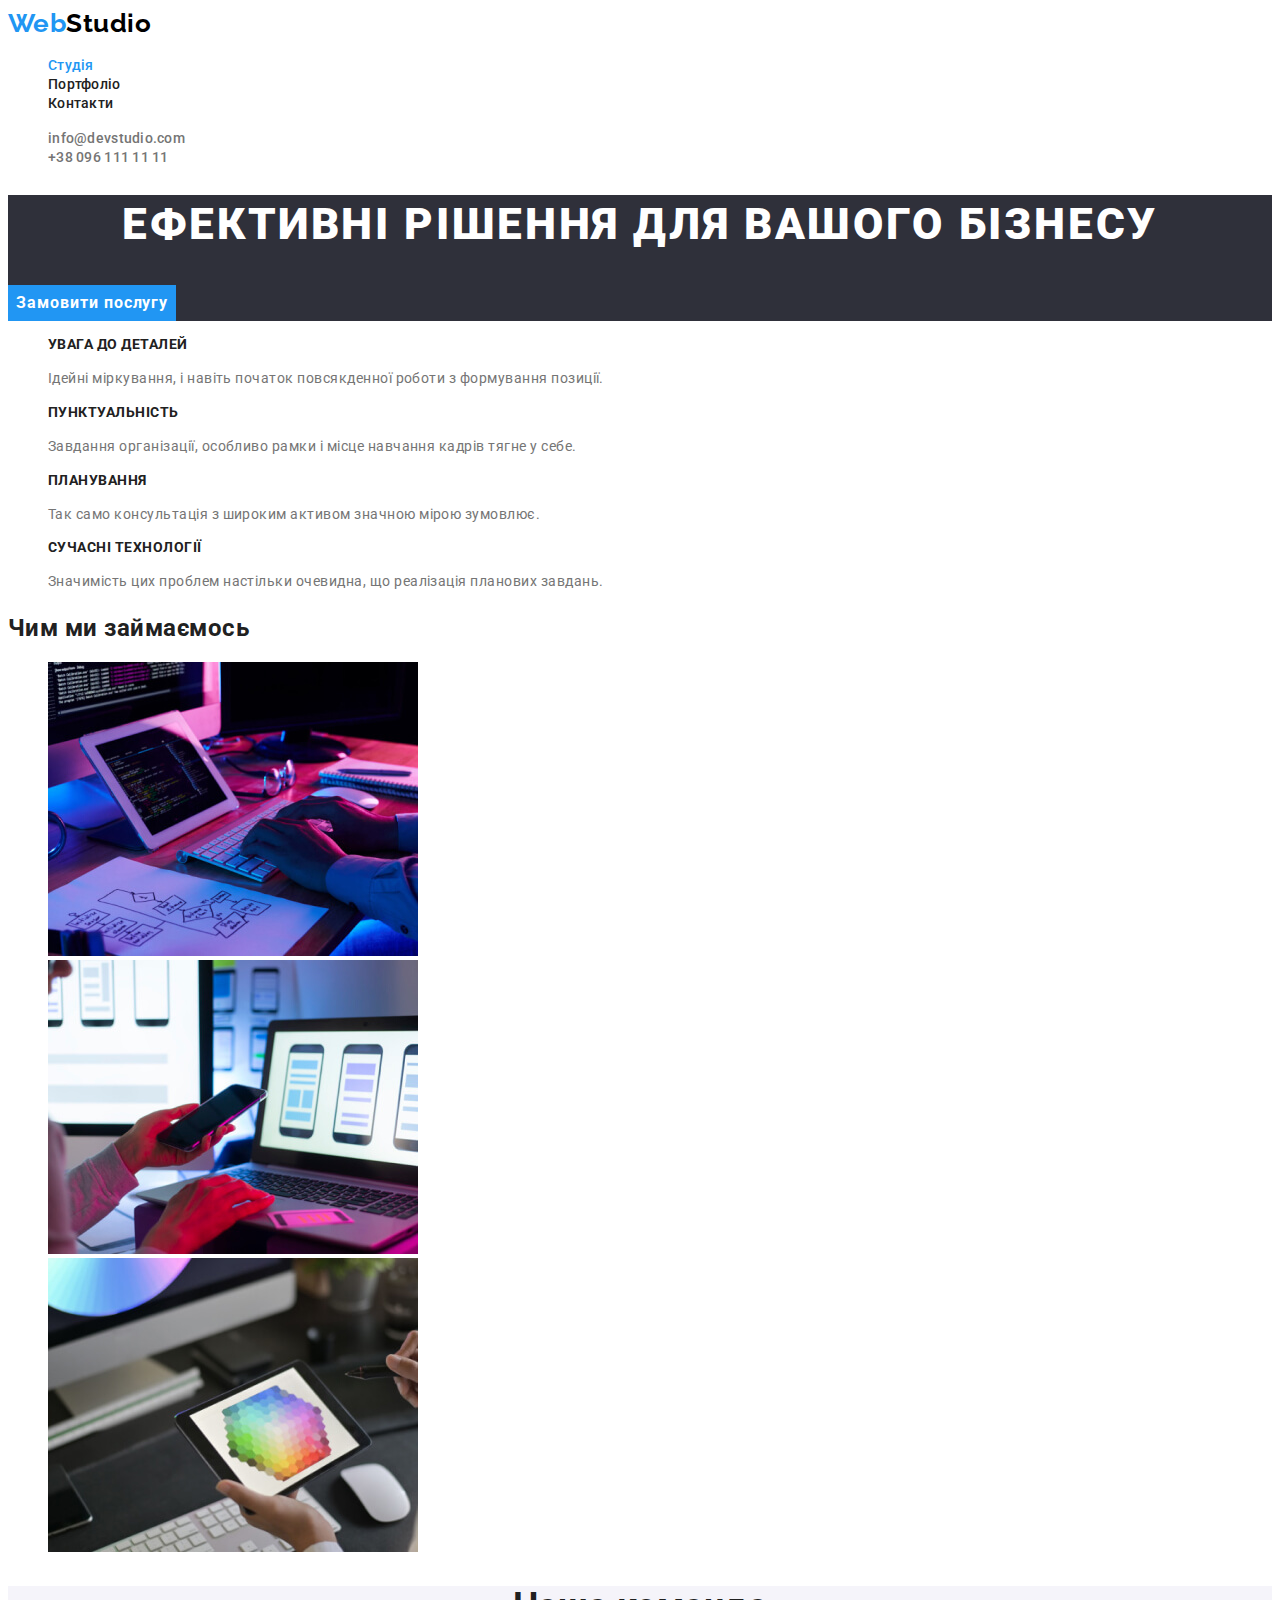
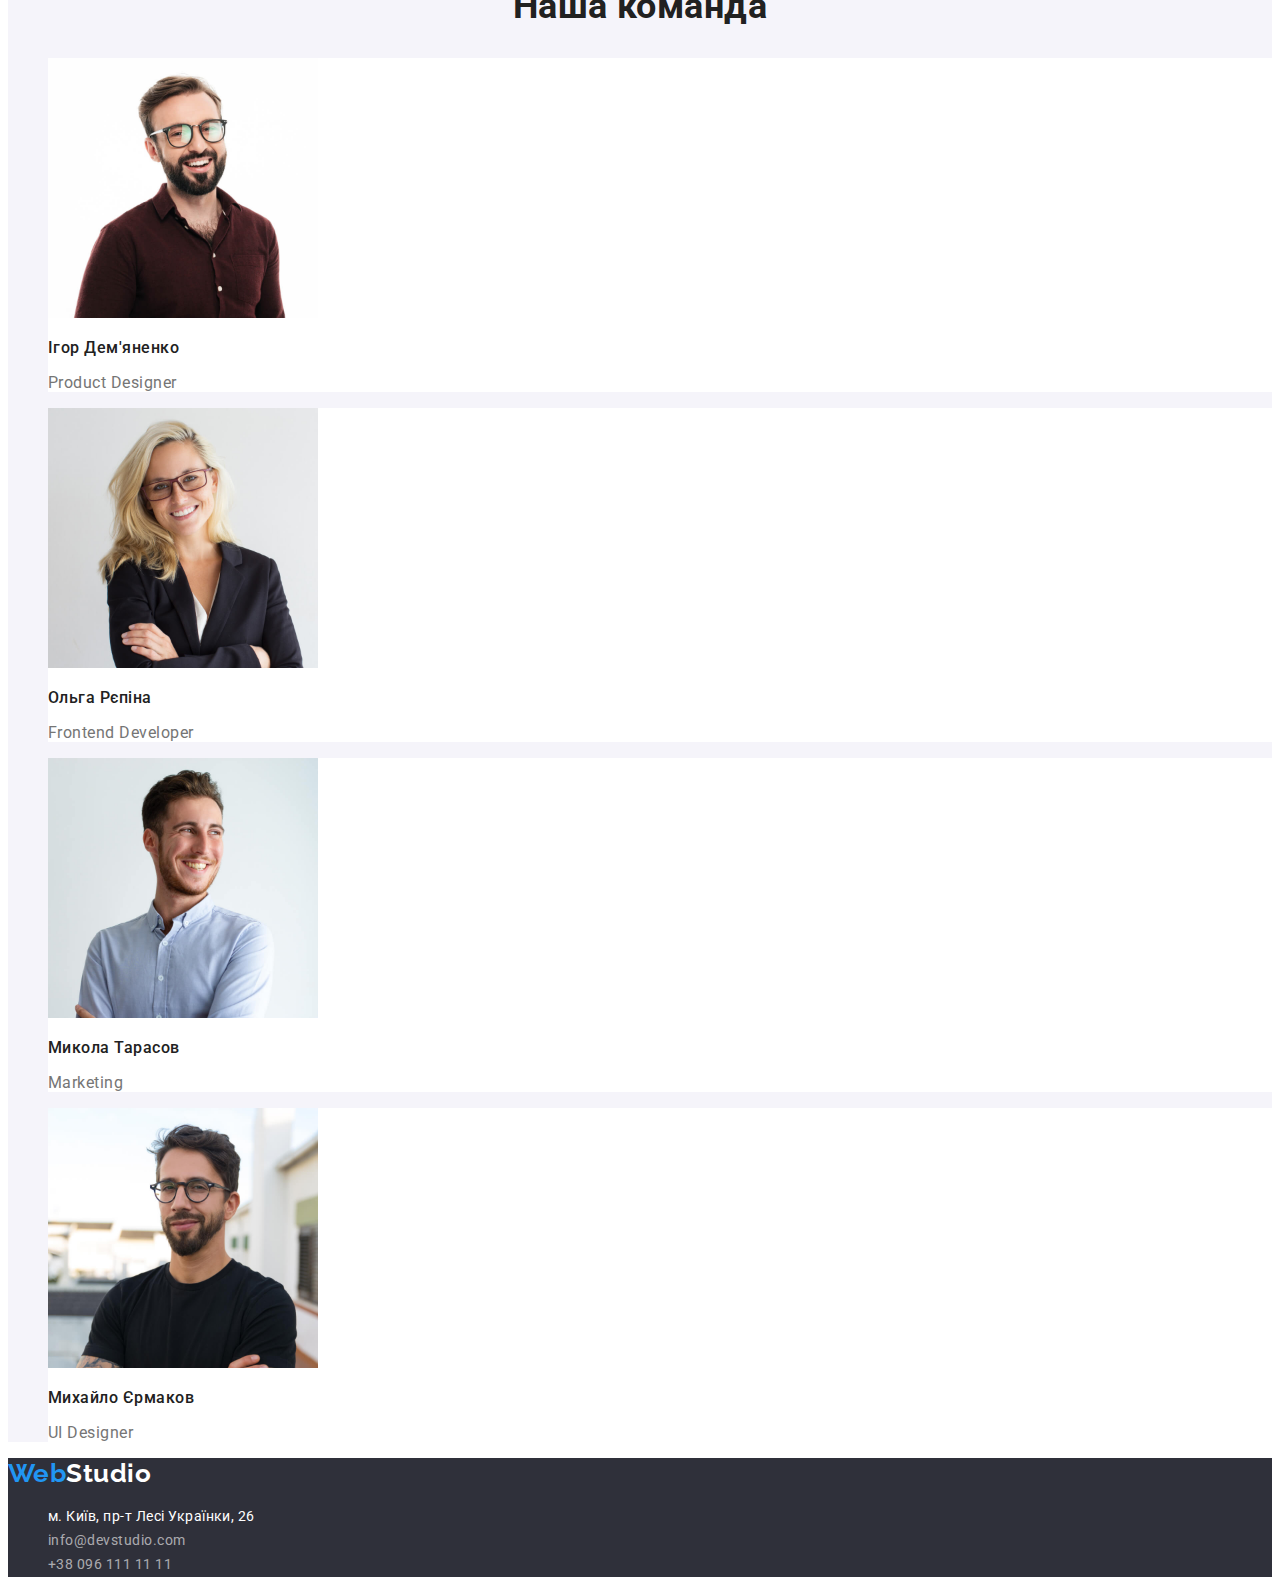
<file: index.html>
<!DOCTYPE html>
<html lang="uk">
  <head>
    <meta charset="UTF-8" />
    <meta http-equiv="X-UA-Compatible" content="IE=edge" />
    <meta name="viewport" content="width=device-width, initial-scale=1.0" />
    <title>WebStudio</title>
    <link rel="preconnect" href="https://fonts.googleapis.com" />
    <link rel="preconnect" href="https://fonts.gstatic.com" crossorigin />
    <link
      href="https://fonts.googleapis.com/css2?family=Raleway:wght@700&family=Roboto:wght@400;500;700&display=swap"
      rel="stylesheet"
    />

    <link rel="stylesheet" href="./css/style.css" />
  </head>
  <body>
    <header>
      <nav>
        <a href="./index.html" class="logo link">
          <span class="logo-accent">Web</span>Studio
        </a>
        <ul class="site-nav list">
          <li>
            <a href="./index.html" class="site-nav-link link current">Студія</a>
          </li>
          <li>
            <a href="./portfolio.html" class="site-nav-link link">Портфоліо</a>
          </li>
          <li>
            <a href="#" class="site-nav-link link">Контакти</a>
          </li>
        </ul>
      </nav>
      <ul class="auth-nav list">
        <li>
          <a href="mailto:info@devstudio.com" class="auth-nav-link link"
            >info@devstudio.com</a
          >
        </li>
        <li>
          <a href="tel:+380961111111" class="auth-nav-link link"
            >+38 096 111 11 11</a
          >
        </li>
      </ul>
    </header>

    <main>
      <section class="hero">
        <h1 class="hero-title">Ефективні рішення для вашого бізнесу</h1>
        <button type="button" class="hero-button">Замовити послугу</button>
      </section>

      <section class="features">
        <h2 class="features-title visually-hidden">Особливості</h2>
        <ul class="features-link list">
          <li>
            <h3 class="features-item-title">УВАГА ДО ДЕТАЛЕЙ</h3>
            <p class="feature-descr">
              Ідейні міркування, і навіть початок повсякденної роботи з
              формування позиції.
            </p>
          </li>
          <li>
            <h3 class="features-item-title">ПУНКТУАЛЬНІСТЬ</h3>
            <p class="feature-descr">
              Завдання організації, особливо рамки і місце навчання кадрів тягне
              у себе.
            </p>
          </li>
          <li>
            <h3 class="features-item-title">ПЛАНУВАННЯ</h3>
            <p class="feature-descr">
              Так само консультація з широким активом значною мірою зумовлює.
            </p>
          </li>
          <li>
            <h3 class="features-item-title">СУЧАСНІ ТЕХНОЛОГІЇ</h3>
            <p class="feature-descr">
              Значимість цих проблем настільки очевидна, що реалізація планових
              завдань.
            </p>
          </li>
        </ul>
      </section>

      <section class="work">
        <h2 class="work-title">Чим ми займаємось</h2>
        <ul class="work-photo list">
          <li>
            <img
              src="./images/img1.jpeg"
              alt="чоловік пише код"
              width="370"
              height="294"
            />
          </li>
          <li>
            <img
              src="./images/img2.jpeg"
              alt="жінка тримає телефон"
              width="370"
              height="294"
            />
          </li>
          <li>
            <img
              src="./images/img3.jpeg"
              alt="палета кольорів на планшеті"
              width="370"
              height="294"
            />
          </li>
        </ul>
      </section>

      <section class="team">
        <h2 class="team-title">Наша команда</h2>
        <ul class="list">
          <li class="team-list">
            <img
              src="./images/team-img-1.jpeg"
              alt="фото Ігоря Дем'яненка"
              width="270"
              height="260"
            />
            <h3 class="team-list-title">Ігор Дем'яненко</h3>
            <p lang="en" class="team-list-descr">Product Designer</p>
          </li>
          <li class="team-list">
            <img
              src="./images/team-img-2.jpeg"
              alt="фото Ольги Рєпіної"
              width="270"
              height="260"
            />
            <h3 class="team-list-title">Ольга Рєпіна</h3>
            <p lang="en" class="team-list-descr">Frontend Developer</p>
          </li>
          <li class="team-list">
            <img
              src="./images/team-img-3.jpeg"
              alt="фото Миколи Тарасова"
              width="270"
              height="260"
            />
            <h3 class="team-list-title">Микола Тарасов</h3>
            <p lang="en" class="team-list-descr">Marketing</p>
          </li>
          <li class="team-list">
            <img
              src="./images/team-img-4.jpeg"
              alt="фото Михайла Єрмакова"
              width="270"
              height="260"
            />
            <h3 class="team-list-title">Михайло Єрмаков</h3>
            <p lang="en" class="team-list-descr">UI Designer</p>
          </li>
        </ul>
      </section>
    </main>

    <footer class="footer">
      <a href="#" class="footer-logo link">
        <span class="footer-logo-accent">Web</span>Studio
      </a>
      <ul class="footer-nav-adress list">
        <li>
          <a
            href="https://goo.gl/maps/T1ktbeCNpbdaZyWX9"
            target="_blank"
            rel="noopenner noreferrer nofollow"
            class="footer-nav-link-adress link"
            >м. Київ, пр-т Лесі Українки, 26</a
          >
        </li>
        <li>
          <a href="mailto:info@devstudio.com" class="footer-nav-link link"
            >info@devstudio.com</a
          >
        </li>
        <li>
          <a href="tel:+380961111111" class="footer-nav-link link"
            >+38 096 111 11 11</a
          >
        </li>
      </ul>
    </footer>
  </body>
</html>
</file>
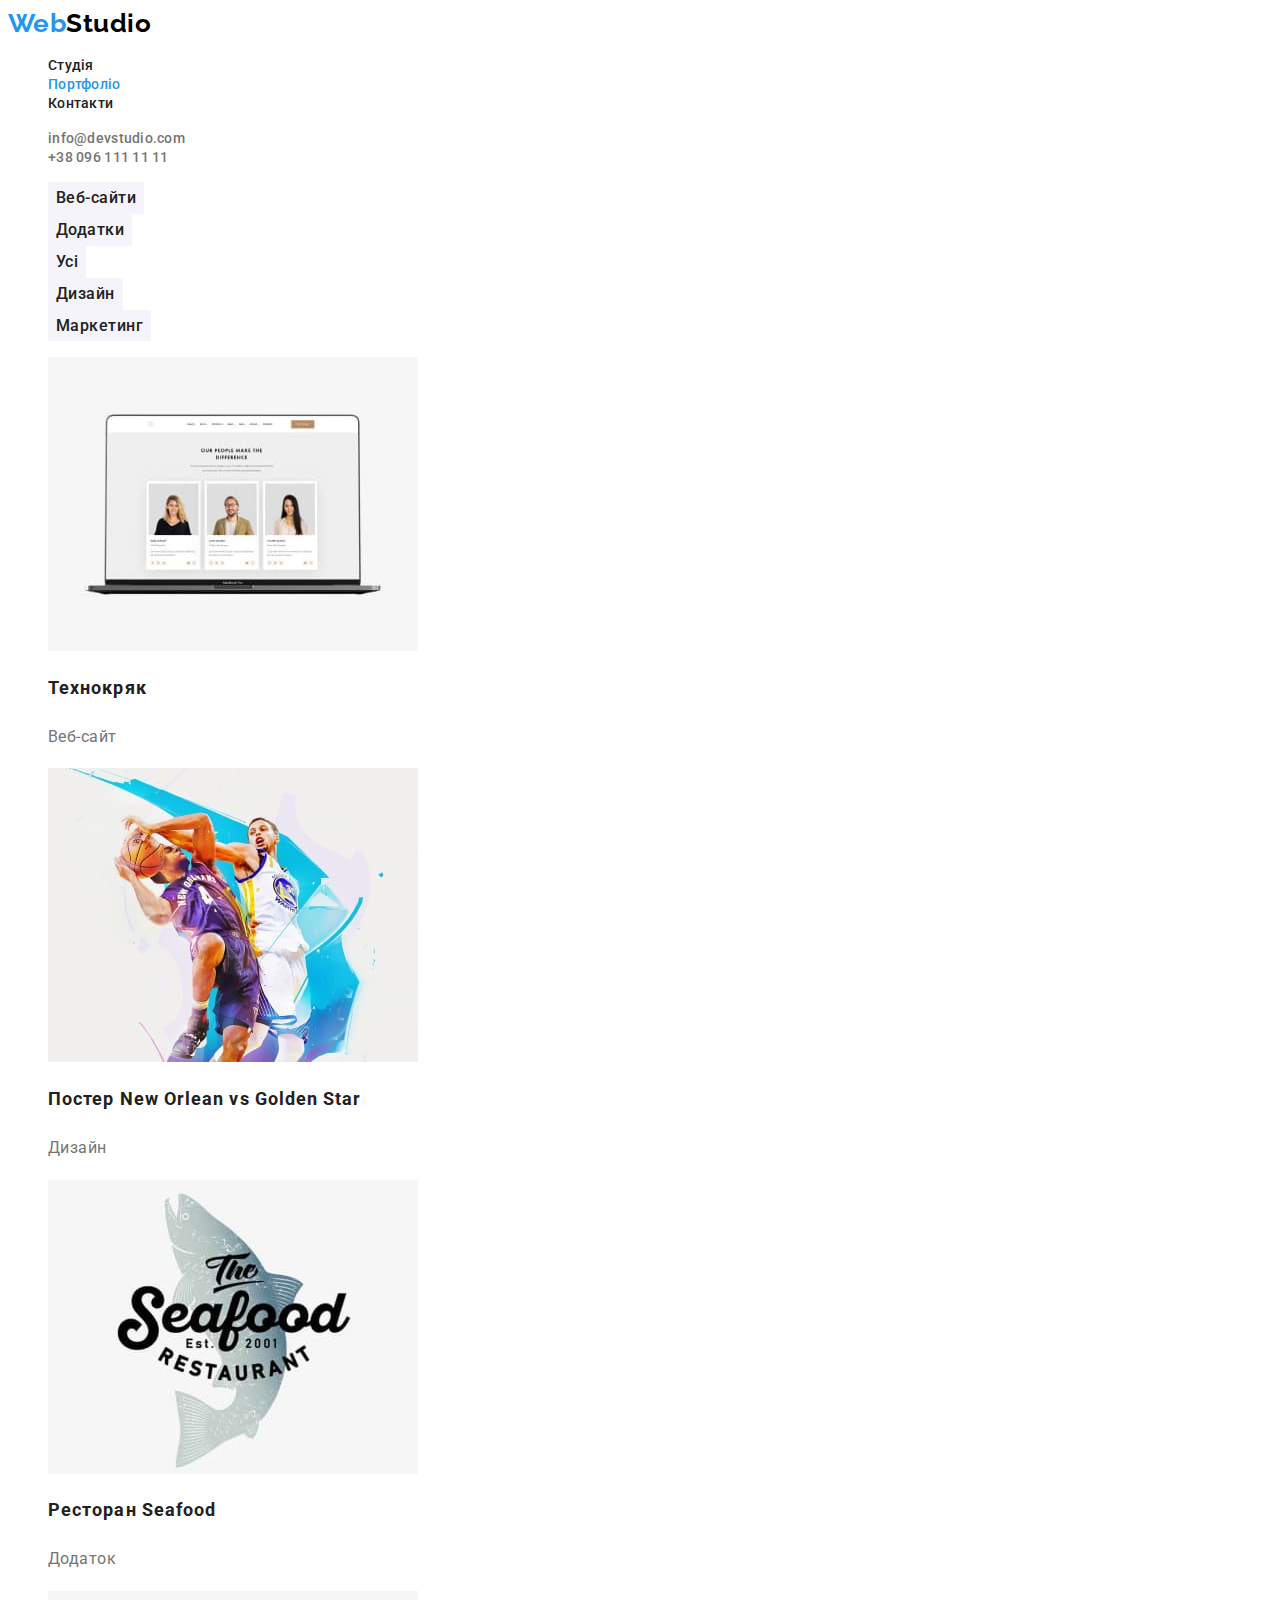
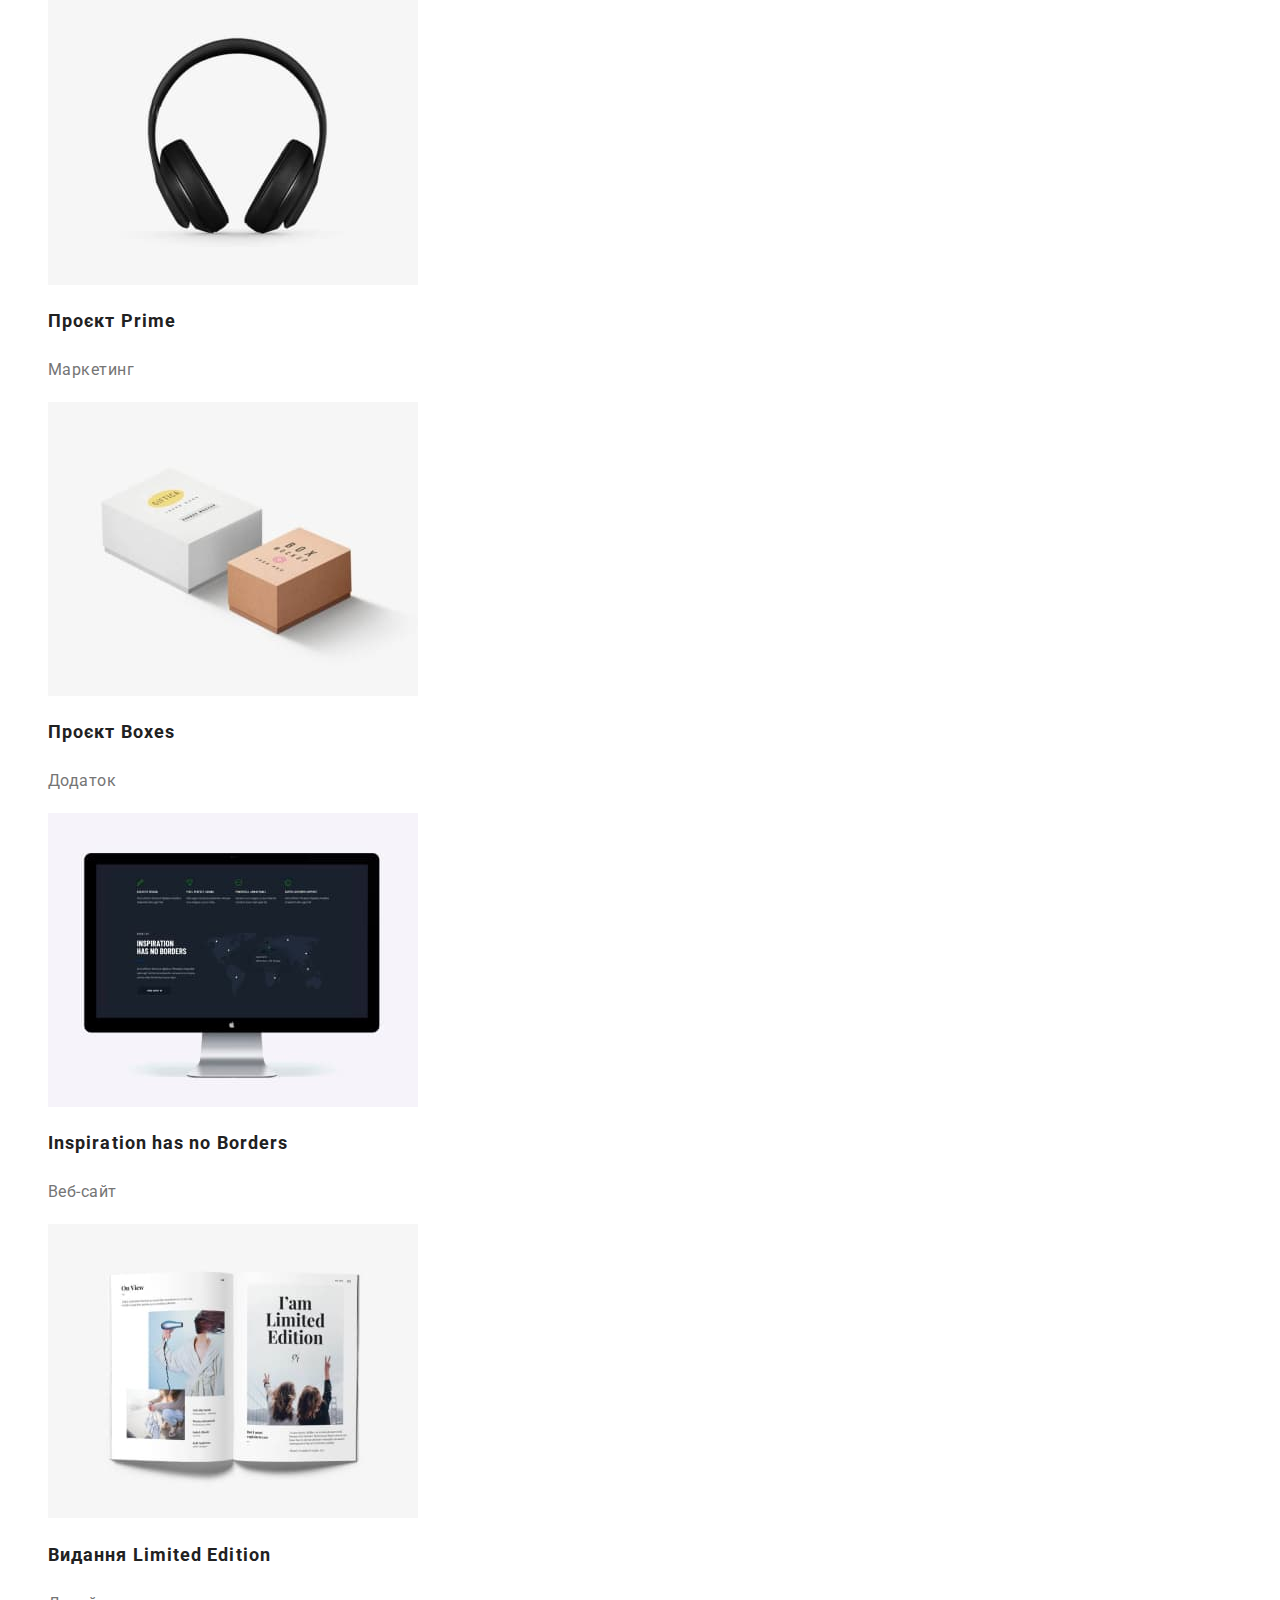
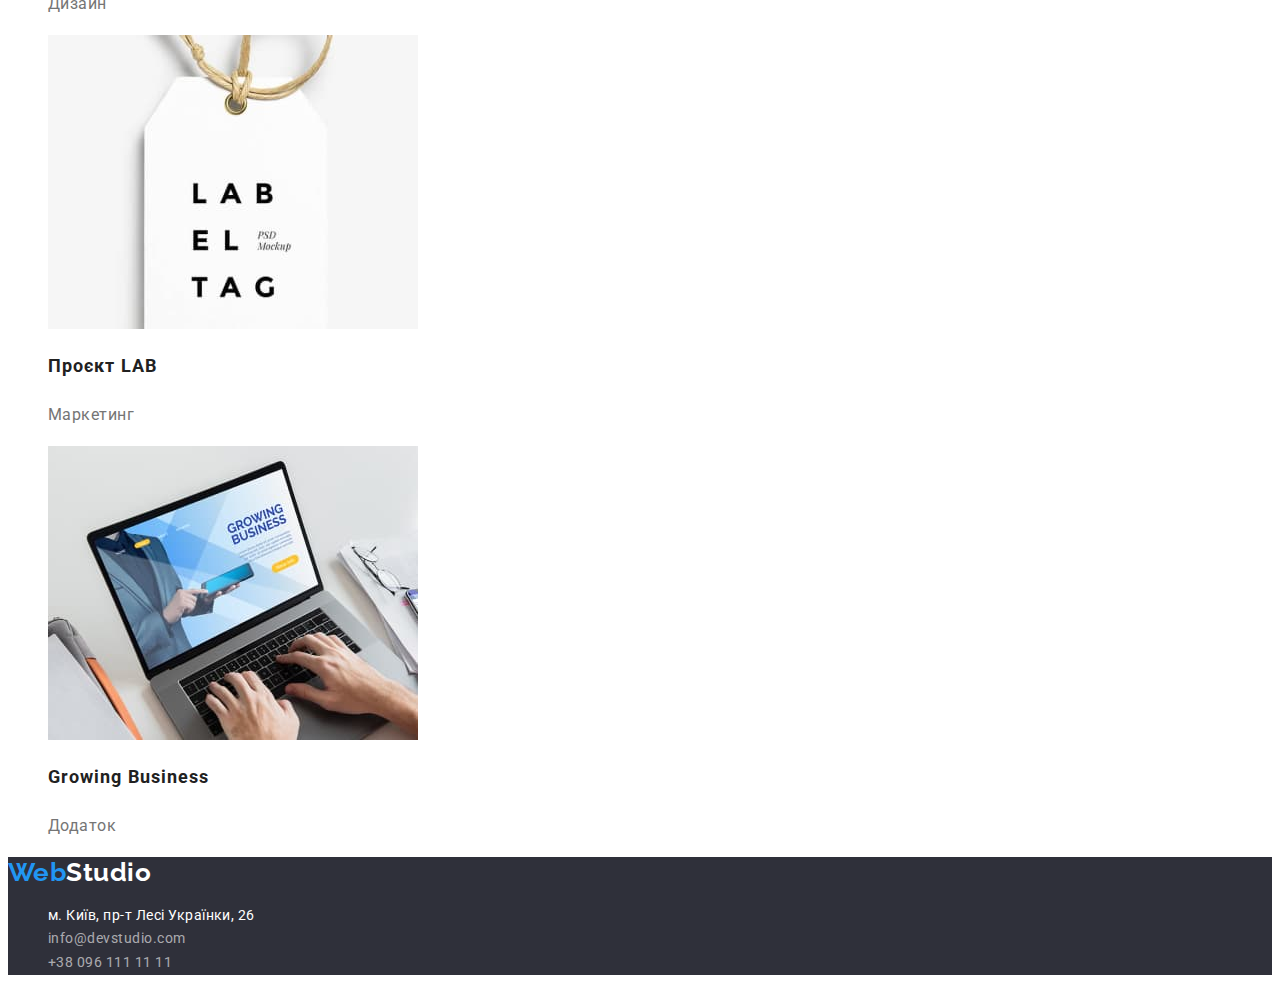
<file: portfolio.html>
<!DOCTYPE html>
<html lang="uk">
  <head>
    <meta charset="UTF-8" />
    <meta http-equiv="X-UA-Compatible" content="IE=edge" />
    <meta name="viewport" content="width=device-width, initial-scale=1.0" />
    <title>WebStudio</title>
    <link rel="preconnect" href="https://fonts.googleapis.com" />
    <link rel="preconnect" href="https://fonts.gstatic.com" crossorigin />
    <link
      href="https://fonts.googleapis.com/css2?family=Raleway:wght@700&family=Roboto:wght@400;500;700&display=swap"
      rel="stylesheet"
    />
    <link rel="stylesheet" href="./css/style.css" />
  </head>
  <body>
    <header>
      <nav>
        <a href="./index.html" class="logo link">
          <span class="logo-accent">Web</span>Studio
        </a>
        <ul class="site-nav list">
          <li>
            <a href="./index.html" class="site-nav-link link">Студія</a>
          </li>
          <li>
            <a href="./portfolio.html" class="site-nav-link link current"
              >Портфоліо</a
            >
          </li>
          <li>
            <a href="#" class="site-nav-link link">Контакти</a>
          </li>
        </ul>
      </nav>
      <ul class="auth-nav list">
        <li>
          <a href="mailto:info@devstudio.com" class="auth-nav-link link"
            >info@devstudio.com</a
          >
        </li>
        <li>
          <a href="tel:+380961111111" class="auth-nav-link link"
            >+38 096 111 11 11</a
          >
        </li>
      </ul>
    </header>

    <main>
      <section class="portfolio">
        <h1 class="visually-hidden">Портфоліо</h1>
        <ul class="portfolio-nav list">
          <li>
            <button type="button" class="portfolio-button">Веб-сайти</button>
          </li>
          <li>
            <button type="button" class="portfolio-button">Додатки</button>
          </li>
          <li>
            <button type="button" class="portfolio-button">Усі</button>
          </li>
          <li>
            <button type="button" class="portfolio-button">Дизайн</button>
          </li>
          <li>
            <button type="button" class="portfolio-button">Маркетинг</button>
          </li>
        </ul>
        <ul class="portfolio list">
          <li>
            <a href="#" class="link">
              <img
                src="./images/technokriak.jpeg"
                alt=""
                width="370"
                height="294"
              />
              <h2 class="link-title">Технокряк</h2>
              <p class="link-descr">Веб-сайт</p>
            </a>
          </li>
          <li>
            <a href="#" class="link">
              <img
                src="./images/neworlean.jpeg"
                alt=""
                width="370"
                height="294"
              />
              <h2 class="link-title">Постер New Orlean vs Golden Star</h2>
              <p class="link-descr">Дизайн</p>
            </a>
          </li>
          <li>
            <a href="#" class="link">
              <img
                src="./images/seafood.jpeg"
                alt=""
                width="370"
                height="294"
              />
              <h2 class="link-title">Ресторан Seafood</h2>
              <p class="link-descr">Додаток</p>
            </a>
          </li>
          <li>
            <a href="#" class="link">
              <img src="./images/prime.jpeg" alt="" width="370" height="294" />
              <h2 class="link-title">Проєкт Prime</h2>
              <p class="link-descr">Маркетинг</p>
            </a>
          </li>
          <li>
            <a href="#" class="link">
              <img src="./images/boxes.jpeg" alt="" width="370" height="294" />
              <h2 class="link-title">Проєкт Boxes</h2>
              <p class="link-descr">Додаток</p>
            </a>
          </li>
          <li>
            <a href="#" class="link">
              <img
                src="./images/inspiration.jpeg"
                alt=""
                width="370"
                height="294"
              />
              <h2 class="link-title">Inspiration has no Borders</h2>
              <p class="link-descr">Веб-сайт</p>
            </a>
          </li>
          <li>
            <a href="#" class="link">
              <img
                src="./images/limitededition.jpeg"
                alt=""
                width="370"
                height="294"
              />
              <h2 class="link-title">Видання Limited Edition</h2>
              <p class="link-descr">Дизайн</p>
            </a>
          </li>
          <li>
            <a href="#" class="link">
              <img src="./images/lab.jpeg" alt="" width="370" height="294" />
              <h2 class="link-title">Проєкт LAB</h2>
              <p class="link-descr">Маркетинг</p>
            </a>
          </li>
          <li>
            <a href="#" class="link">
              <img
                src="./images/growing.jpeg"
                alt=""
                width="370"
                height="294"
              />
              <h2 class="link-title">Growing Business</h2>
              <p class="link-descr">Додаток</p>
            </a>
          </li>
        </ul>
      </section>
    </main>

    <footer class="footer">
      <a href="#" class="footer-logo link">
        <span class="footer-logo-accent">Web</span>Studio
      </a>
      <ul class="footer-nav-adress list">
        <li>
          <a
            href="https://goo.gl/maps/T1ktbeCNpbdaZyWX9"
            target="_blank"
            rel="noopenner noreferrer nofollow"
            class="footer-nav-link-adress link"
            >м. Київ, пр-т Лесі Українки, 26</a
          >
        </li>
        <li>
          <a href="mailto:info@devstudio.com" class="footer-nav-link link"
            >info@devstudio.com</a
          >
        </li>
        <li>
          <a href="tel:+380961111111" class="footer-nav-link link"
            >+38 096 111 11 11</a
          >
        </li>
      </ul>
    </footer>
  </body>
</html>
</file>
<file: css/style.css>
:root {
  --primary-text-color: #212121;
  --secondary-text-color: #757575;
  --accent-color: #2196f3;
  --container-bg-color: #ffffff;
  --container-border-color: #eeeeee;
  --button-bg-color: #f5f4fa;
  --logo-main-color: #000000;
  --footer-background-color: #2f303a;
  --footer-link-color: rgba(255, 255, 255, 0.6);
}

body {
  font-family: "Roboto", sans serif;
  color: var(--primary-text-color);
  background-color: var(--container-bg-color);
  letter-spacing: 0.03em;
}

/* ----------------Header---------------- */
.logo {
  font-family: "Raleway", sans-serif;
  font-weight: 700;
  font-size: 26px;
  line-height: 1.19;
  color: var(--logo-main-color);
}

span.logo-accent {
  color: var(--accent-color);
}

.site-nav-link {
  color: var(--primary-text-color);
  font-weight: 500;
  font-size: 14px;
  line-height: 1.14;
  letter-spacing: 0.02em;
  font-style: normal;
}

.auth-nav-link {
  color: var(--secondary-text-color);
  font-weight: 500;
  font-size: 14px;
  line-height: 1.14;
  letter-spacing: 0.02em;
  font-style: normal;
}

.site-nav-link:hover,
.site-nav-link:focus {
  color: var(--accent-color);
}

.auth-nav-link:hover,
.auth-nav-link:focus {
  color: var(--accent-color);
}

.list {
  list-style: none;
  color: var(--primary-text-color);
}

.link {
  text-decoration: none;
}

.link.current {
  color: var(--accent-color);
}

/* ------------------Hero----------------- */
.hero {
  background-color: var(--footer-background-color);
}

.hero-title {
  color: var(--container-bg-color);
  font-weight: 900;
  font-size: 44px;
  line-height: 1.36;
  text-align: center;
  letter-spacing: 0.06em;
  text-transform: uppercase;
}

.hero-button {
  font-family: inherit;
  color: var(--container-bg-color);
  background: var(--accent-color);
  cursor: pointer;
  font-weight: 700;
  font-size: 16px;
  line-height: 1.88;
  text-align: center;
  letter-spacing: 0.06em;
  border-color: transparent;
}

.hero-button:hover {
  color: var(--container-bg-color);
  background: #188ce8;
}

/* ---------------features--------------- */
.features-item-title {
  font-weight: 700;
  font-size: 14px;
  line-height: 1.14;
  text-transform: uppercase;
  color: var(--primary-text-color);
}

.feature-descr {
  font-size: 14px;
  line-height: 1.71;
  color: var(--secondary-text-color);
}

/* -----------------Team--------------- */
.team {
  color: var(--secondary-text-color);
  background-color: var(--button-bg-color);
}

.team-title {
  color: var(--primary-text-color);
  font-weight: 700;
  font-size: 36px;
  line-height: 1.16;
  text-align: center;
}

.team-list {
  background-color: var(--container-bg-color);
}

.team-list-title {
  color: var(--primary-text-color);
  font-weight: 500;
  font-size: 16px;
  line-height: 1.189;
}

.team-list-descr {
  color: var(--secondary-text-color);
  font-size: 16px;
  line-height: 1.189;
}

/* ---------------Footer------------ */
.footer {
  background-color: var(--footer-background-color);
}

.footer-nav-link-adress {
  color: var(--container-bg-color);
  font-style: normal;
  font-size: 14px;
  line-height: 1.71;
}

.footer-nav-link-adress:hover,
.footer-nav-link-adress:focus {
  color: var(--accent-color);
}

.footer-nav-link {
  color: var(--footer-link-color);
  font-style: normal;
  font-size: 14px;
  line-height: 1.71;
}

.footer-nav-link:hover,
.footer-nav-link:focus {
  color: var(--accent-color);
}

.footer-logo {
  font-family: "Raleway", sans-serif;
  font-weight: 700;
  font-size: 26px;
  line-height: 1.19;
  color: var(--container-bg-color);
}

span.footer-logo-accent {
  color: var(--accent-color);
}

/* -----------------Portfolio---------------- */

.portfolio {
  background-color: var(--container-bg-color);
}

.portfolio-button {
  font-family: inherit;
  color: var(--primary-text-color);
  background: var(--button-bg-color);
  cursor: pointer;
  font-weight: 500;
  font-size: 16px;
  line-height: 1.62;
  letter-spacing: 0.03em;
  border-color: transparent;
}

.portfolio-button:hover {
  color: var(--container-bg-color);
  background: var(--accent-color);
}

.link-title {
  font-weight: 700;
  font-size: 18px;
  line-height: 2;
  letter-spacing: 0.06em;
  color: var(--primary-text-color);
}

.link-descr {
  font-size: 16px;
  line-height: 1.88;
  color: var(--secondary-text-color);
}

.visually-hidden {
  position: absolute;
  width: 1px;
  height: 1px;
  margin: -1px;
  border: 0;
  padding: 0;
  white-space: nowrap;
  clip-path: inset(100%);
  clip: rect(0 0 0 0);
  overflow: hidden;
}
</file>
